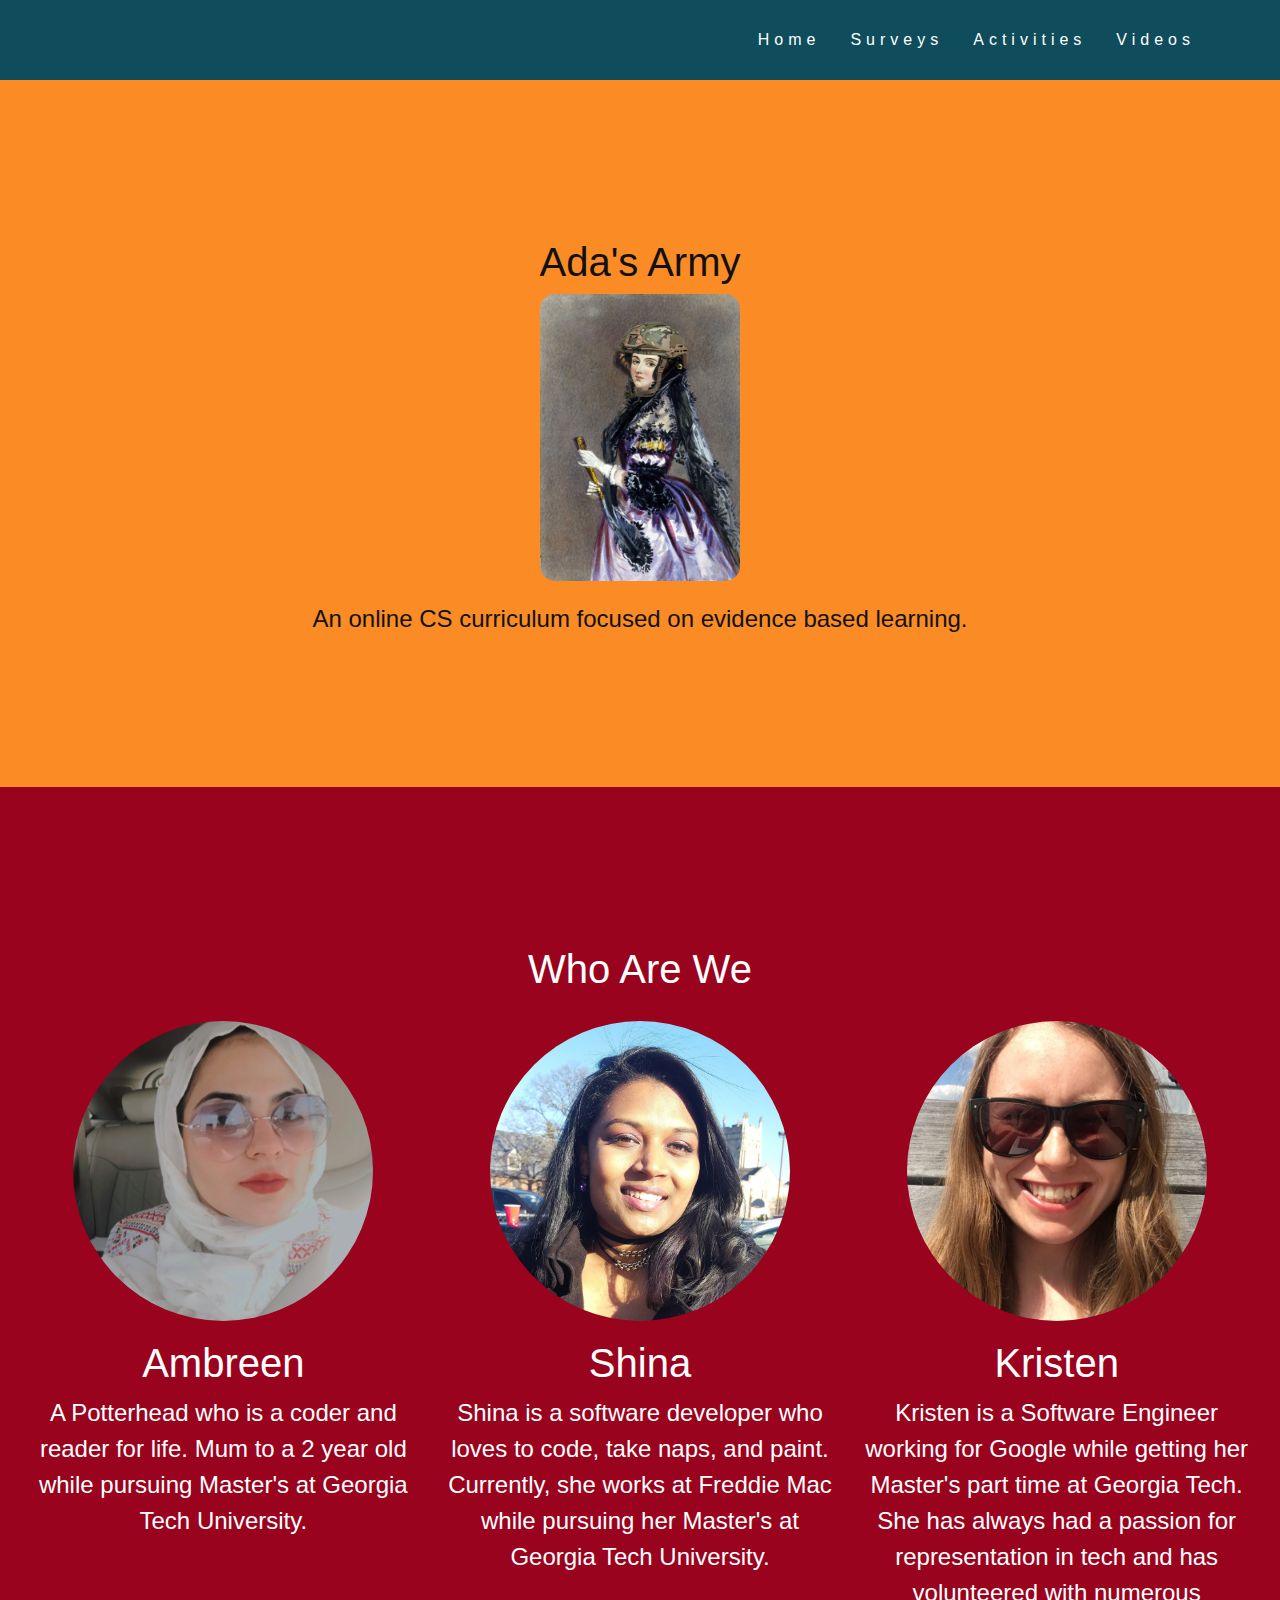
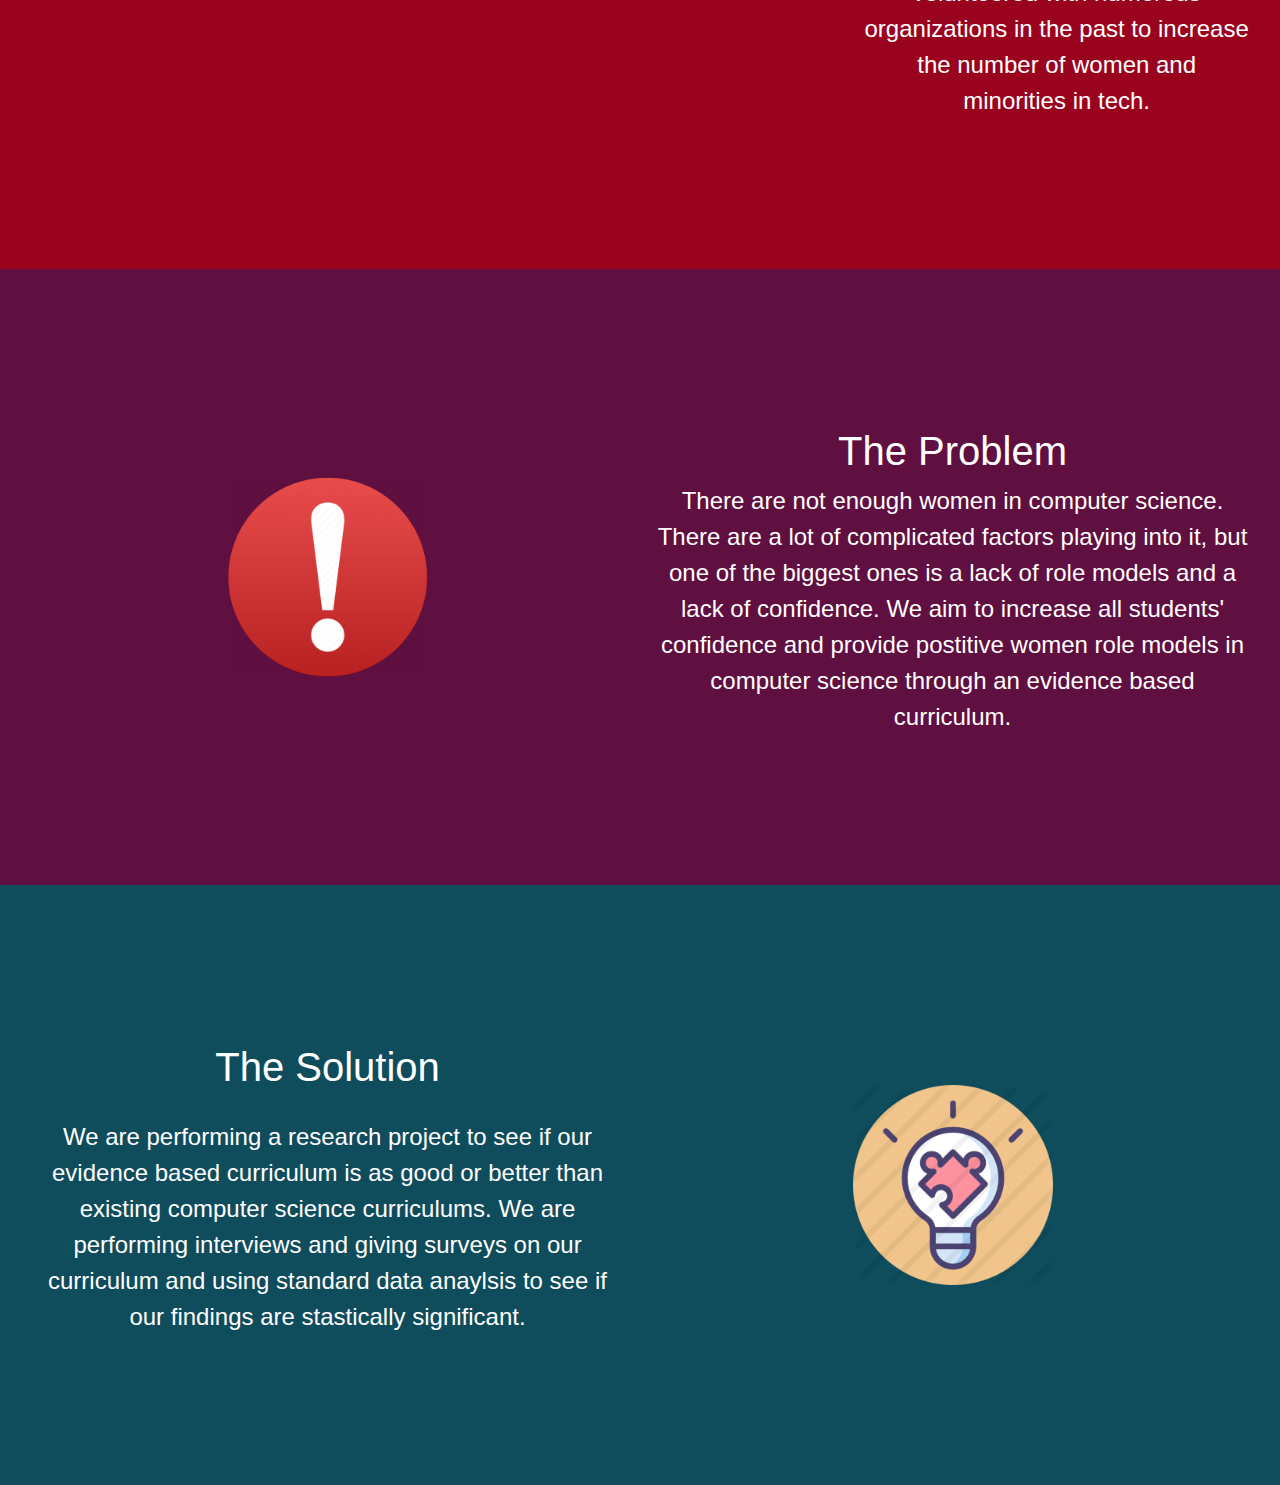
<file: index.html>
<!DOCTYPE html>
<html lang="en">
<head>
  <title>Ada's Army</title>

  <meta charset="utf-8">
  <meta name="viewport" content="width=device-width, initial-scale=1">
  <link rel="stylesheet" href="https://maxcdn.bootstrapcdn.com/bootstrap/3.3.7/css/bootstrap.min.css">
  
  <script src="https://ajax.googleapis.com/ajax/libs/jquery/3.2.1/jquery.min.js"></script>
  <script src="https://maxcdn.bootstrapcdn.com/bootstrap/3.3.7/js/bootstrap.min.js"></script>
  <link rel="stylesheet" href="./style.css">
  <link rel="icon" href="ada.jpg">
</head>
<body>
<!-- Navbar -->
<nav class="navbar navbar-default" style="background-color: #0f4c5c;">
  <div class="container">
    <div class="navbar-header">
      <button type="button" class="navbar-toggle" data-toggle="collapse" data-target="#myNavbar">
        <span class="icon-bar"></span>
        <span class="icon-bar"></span>  
        <span class="icon-bar"></span>                  
      </button>
    </div>
    <div class="collapse navbar-collapse" id="myNavbar">
      <ul class="nav navbar-nav navbar-right">
        <li><a href="./index.html">Home</a></li>
        <li><a href="./surveys.html">Surveys</a></li>
        <li><a href="./activites.html">Activities</a></li>
        <li><a href="./videos.html">Videos</a></li>
      </ul>
    </div>
  </div>
</nav>

<!-- Name/About section-->
<div class="container-fluid bg-2 text-center">
	<div class="row vertical-align">
		<div class="container-fluid text-center">
      		<h2 style="text-align:center"> Ada's Army </h2>
          <img id="ada" src="ada.jpg" class="img-responsive img-rounded">
      		<br>
      		<p class="paragraph" style="text-align:center">An online CS curriculum focused on evidence based learning.</p>
    </div>
  </div>
</div>

<!-- Who Are We section -->
<div class="container-fluid bg-3 text-center">
	<div class="row vertical-align">
		<div class="container-fluid text-center">
      		<h2 style="text-align:center"> Who Are We </h2>
      		<br>
      		<div class="col-sm-4">
      		 	<img id="ambreen" src="ambreen.png" class="img-responsive img-rounded img">
      			<h2 style="text-align:center"> Ambreen </h2>
      			<p class="paragraph" style="text-align:center">A Potterhead who is a coder and reader for life. Mum to a 2 year old while pursuing Master's at Georgia Tech University.</p>
    		</div>
      		<div class="col-sm-4">
      			<img id="shina" src="shina.jpg" class="img-responsive img-rounded img">
      			<h2 style="text-align:center"> Shina </h2>
      			<p class="paragraph" style="text-align:center">Shina is a software developer who loves to code, take naps, and paint. Currently, she works at Freddie Mac while pursuing her Master's at Georgia Tech University.</p>
    		</div>
    		<div class="col-sm-4">
      			<img id="kristen" src="kristen.JPG" class="img-responsive img-rounded img">
      			<h2 style="text-align:center"> Kristen </h2>
      			<p class="paragraph" style="text-align:center">Kristen is a Software Engineer working for Google while getting her Master's part time at Georgia Tech. She has always had a passion for representation in tech and has volunteered with numerous organizations in the past to increase the number of women and minorities in tech.</p>
    		</div>
    	</div>
    </div>
</div>

<!-- Problem section -->
<div class="container-fluid bg-4 text-center">
		<div class="row vertical-align container-fluid text-center">
          <div class="col-sm-6">
            <img src="problem.png" class="img-responsive img-rounded">
          </div>
          <br>
          <div class="col-sm-6">
            <h2 style="text-align:center"> The Problem </h2>
            <p class="paragraph" style="text-align:center">There are not enough women in computer science. There are a lot of complicated factors playing into it, but one of the biggest ones is a lack of role models and a lack of confidence. We aim to increase all students' confidence and provide postitive women role models in computer science through an evidence based curriculum.</p>
          </div>
    </div>
  </div>
</div>

<!-- Solution section -->
<div class="container-fluid bg-1 text-center">
	<div class="row vertical-align container-fluid text-center">
    <div class="col-sm-6">
        <h2 style="text-align:center"> The Solution </h2>
        <br>
        <p class="paragraph" style="text-align:center">We are performing a research project to see if our evidence based curriculum is as good or better than existing computer science curriculums. We are performing interviews and giving surveys on our curriculum and using standard data anaylsis to see if our findings are stastically significant.</p>
      </div>
    <div class="col-sm-6">
      <img src="solution.png" class="img-responsive img-rounded icons">
    </div>
  </div>
</div>
</body>
</html>
</file>
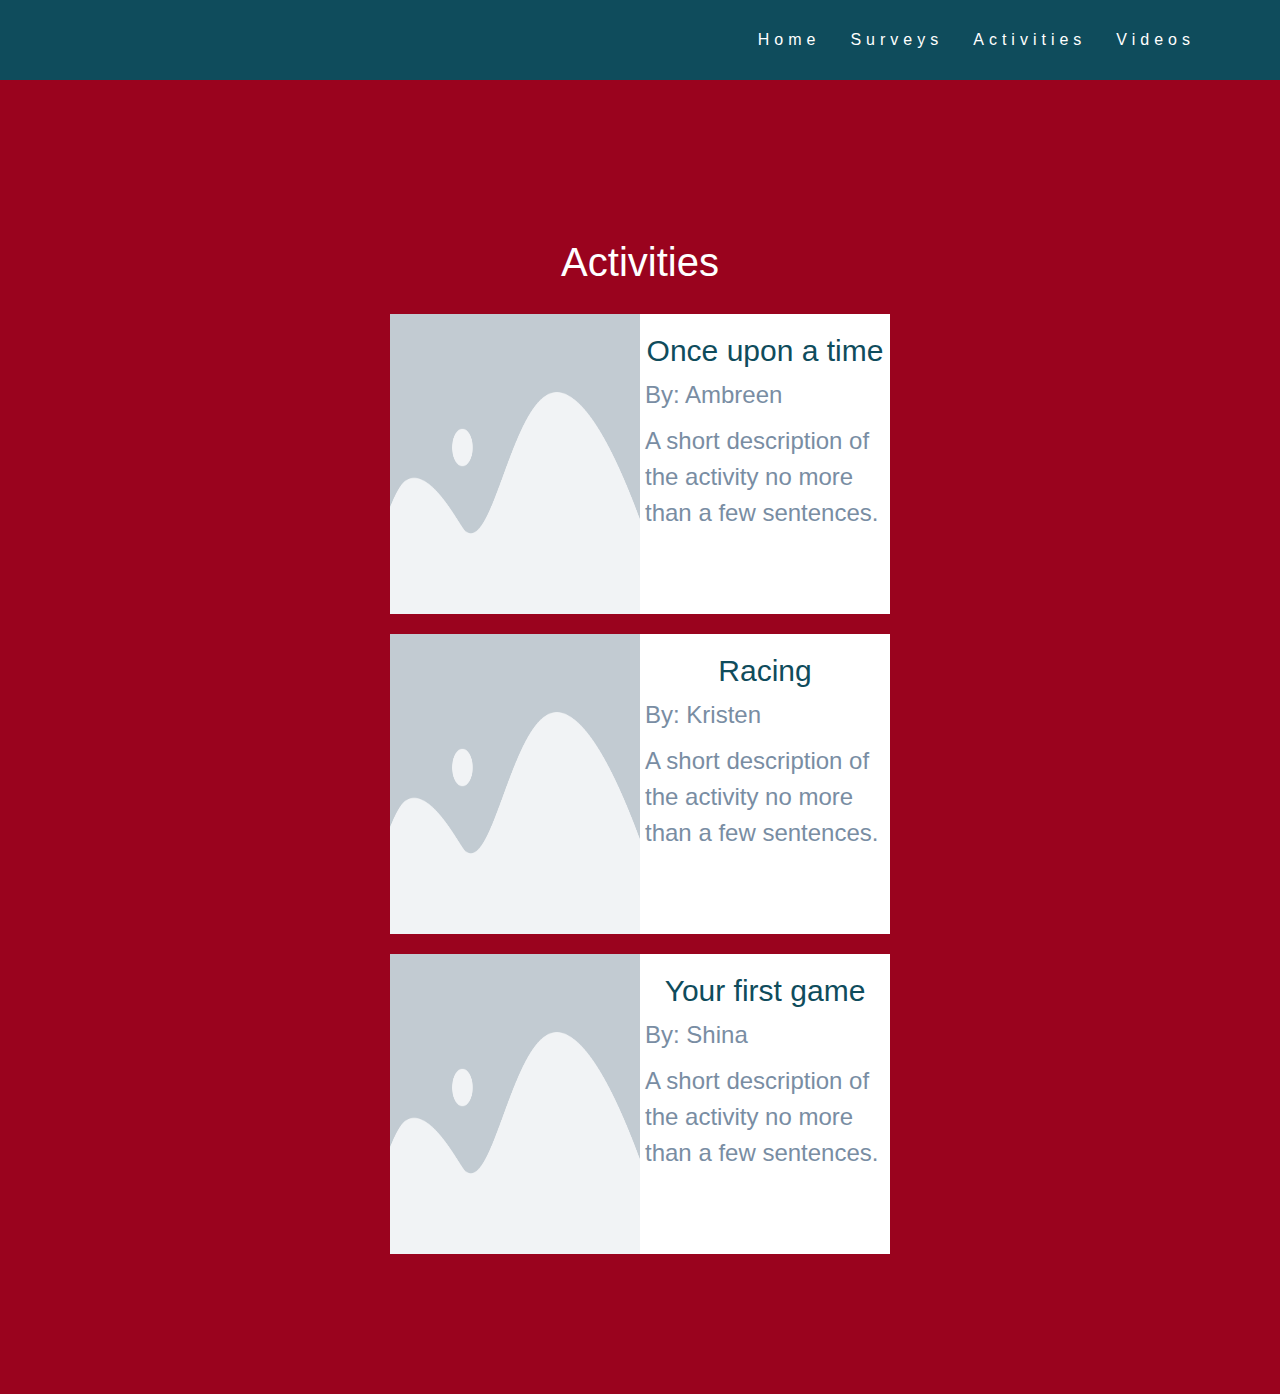
<file: activites.html>
<!DOCTYPE html>
<html lang="en">
<head>
  <title>Ada's Army Videos</title>

  <meta charset="utf-8">
  <meta name="viewport" content="width=device-width, initial-scale=1">
  <link rel="stylesheet" href="https://maxcdn.bootstrapcdn.com/bootstrap/3.3.7/css/bootstrap.min.css">
  
  <script src="https://ajax.googleapis.com/ajax/libs/jquery/3.2.1/jquery.min.js"></script>
  <script src="https://maxcdn.bootstrapcdn.com/bootstrap/3.3.7/js/bootstrap.min.js"></script>
  <link rel="stylesheet" href="./style.css">
  <link rel="icon" href="ada.jpg">
</head>
<body>
<!-- Navbar -->
<nav class="navbar navbar-default" style="background-color: #0f4c5c;">
  <div class="container">
    <div class="navbar-header">
      <button type="button" class="navbar-toggle" data-toggle="collapse" data-target="#myNavbar">
        <span class="icon-bar"></span>
        <span class="icon-bar"></span>  
        <span class="icon-bar"></span>                  
      </button>
    </div>
    <div class="collapse navbar-collapse" id="myNavbar">
      <ul class="nav navbar-nav navbar-right">
        <li><a href="./index.html">Home</a></li>
        <li><a href="./surveys.html">Surveys</a></li>
        <li><a href="./activites.html">Activities</a></li>
        <li><a href="./videos.html">Videos</a></li>
      </ul>
    </div>
  </div>
</nav>

<!-- Activities section-->
<div class="container-fluid bg-3 text-center">
	<div class="row vertical-align">
		<div class="container-fluid text-center">
      		<h2 style="text-align:center"> Activities </h2>
      		<br>
      		<div class="activity-container">
      			<div>
      				<img id="activity1" src="placeholder.png" class="activity-img">
      			</div>
      			<div class="video-description">
      				<h3 style="color:#0f4c5c;">Once upon a time</h3>
      				<p class="paragraph" style="color:#798da3;padding-left:5px">By: Ambreen</p>
      				<p class="paragraph" style="color:#798da3;padding-left:5px">A short description of the activity no more than a few sentences.</p>
      			</div>
      		</div>
      		<br>
      		<div class="activity-container">
      			<div>
      				<img id="activity2" src="placeholder.png" class="activity-img">
      			</div>
      			<div class="video-description">
      				<h3 style="color:#0f4c5c;">Racing</h3>
      				<p class="paragraph" style="color:#798da3;padding-left:5px">By: Kristen</p>
      				<p class="paragraph" style="color:#798da3;padding-left:5px">A short description of the activity no more than a few sentences.</p>
      			</div>
      		</div>
      		<br>
      		<div class="activity-container">
      			<div>
      				<img id="activity3" src="placeholder.png" class="activity-img">
      			</div>
      			<div class="video-description">
      				<h3 style="color:#0f4c5c;">Your first game</h3>
      				<p class="paragraph" style="color:#798da3;padding-left:5px">By: Shina</p>
      				<p class="paragraph" style="color:#798da3;padding-left:5px">A short description of the activity no more than a few sentences.</p>
      			</div>
      		</div>
    </div>
  </div>
</div>
</body>
</html>
</file>
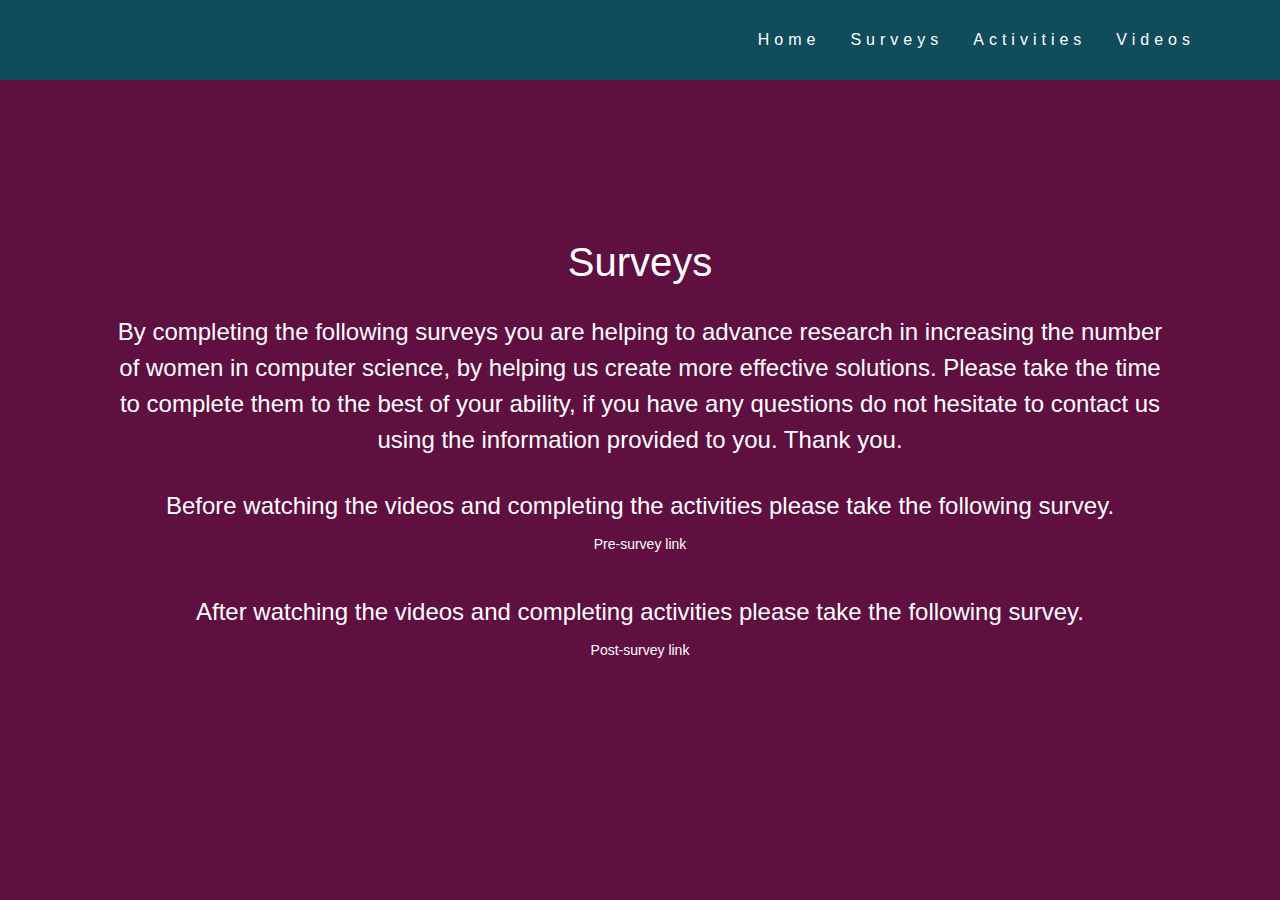
<file: surveys.html>
<!DOCTYPE html>
<html lang="en">
<head>
  <title>Ada's Army Videos</title>

  <meta charset="utf-8">
  <meta name="viewport" content="width=device-width, initial-scale=1">
  <link rel="stylesheet" href="https://maxcdn.bootstrapcdn.com/bootstrap/3.3.7/css/bootstrap.min.css">
  
  <script src="https://ajax.googleapis.com/ajax/libs/jquery/3.2.1/jquery.min.js"></script>
  <script src="https://maxcdn.bootstrapcdn.com/bootstrap/3.3.7/js/bootstrap.min.js"></script>
  <link rel="stylesheet" href="./style.css">
  <link rel="icon" href="ada.jpg">
</head>
<body class="bg-4">
<!-- Navbar -->
<nav class="navbar navbar-default" style="background-color: #0f4c5c;">
  <div class="container">
    <div class="navbar-header">
      <button type="button" class="navbar-toggle" data-toggle="collapse" data-target="#myNavbar">
        <span class="icon-bar"></span>
        <span class="icon-bar"></span>  
        <span class="icon-bar"></span>                  
      </button>
    </div>
    <div class="collapse navbar-collapse" id="myNavbar">
      <ul class="nav navbar-nav navbar-right">
        <li><a href="./index.html">Home</a></li>
        <li><a href="./surveys.html">Surveys</a></li>
        <li><a href="./activites.html">Activities</a></li>
        <li><a href="./videos.html">Videos</a></li>
      </ul>
    </div>
  </div>
</nav>

<!-- Video section-->
<div class="container-fluid bg-4 text-center">
	<div class="row vertical-align">
		<div class="container-fluid text-center">
      		<h2 style="text-align:center"> Surveys </h2>
      		<br>
      		<p class="paragraph" style="text-align:center;padding-left:100px;padding-right:100px">By completing the following surveys you are helping to advance research in increasing the number of women in computer science, by helping us create more effective solutions. Please take the time to complete them to the best of your ability, if you have any questions do not hesitate to contact us using the information provided to you. Thank you.</p>
      		<br>
      		<p class="paragraph" style="text-align:center">Before watching the videos and completing the activities please take the following survey.</p>
      		<a href="./index.html">Pre-survey link</a>
      		<br>
      		<br>
      		<br>
      		<p class="paragraph" style="text-align:center">After watching the videos and completing activities please take the following survey.</p>
      		<a href="./index.html">Post-survey link</a>
    </div>
  </div>
</div>
</body>
</html>
</file>
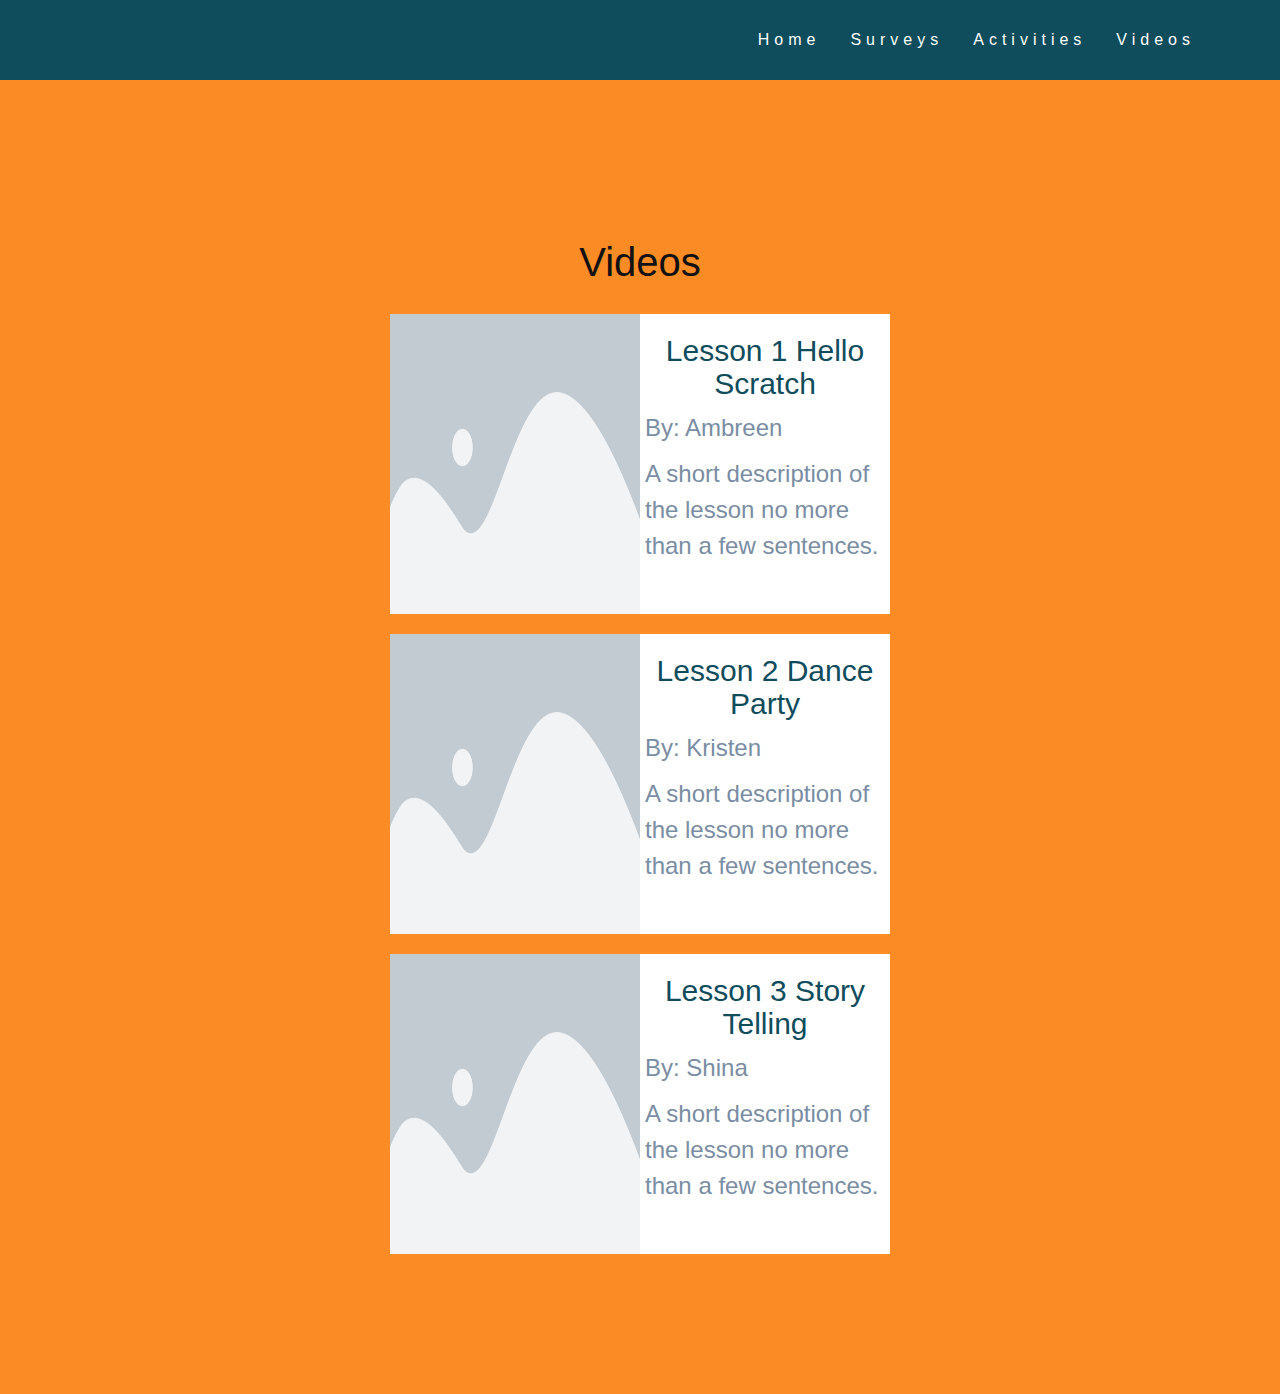
<file: videos.html>
<!DOCTYPE html>
<html lang="en">
<head>
  <title>Ada's Army Videos</title>

  <meta charset="utf-8">
  <meta name="viewport" content="width=device-width, initial-scale=1">
  <link rel="stylesheet" href="https://maxcdn.bootstrapcdn.com/bootstrap/3.3.7/css/bootstrap.min.css">
  
  <script src="https://ajax.googleapis.com/ajax/libs/jquery/3.2.1/jquery.min.js"></script>
  <script src="https://maxcdn.bootstrapcdn.com/bootstrap/3.3.7/js/bootstrap.min.js"></script>
  <link rel="stylesheet" href="./style.css">
  <link rel="icon" href="ada.jpg">
</head>
<body>
<!-- Navbar -->
<nav class="navbar navbar-default" style="background-color: #0f4c5c;">
  <div class="container">
    <div class="navbar-header">
      <button type="button" class="navbar-toggle" data-toggle="collapse" data-target="#myNavbar">
        <span class="icon-bar"></span>
        <span class="icon-bar"></span>  
        <span class="icon-bar"></span>                  
      </button>
    </div>
    <div class="collapse navbar-collapse" id="myNavbar">
      <ul class="nav navbar-nav navbar-right">
        <li><a href="./index.html">Home</a></li>
        <li><a href="./surveys.html">Surveys</a></li>
        <li><a href="./activites.html">Activities</a></li>
        <li><a href="./videos.html">Videos</a></li>
      </ul>
    </div>
  </div>
</nav>

<!-- Video section-->
<div class="container-fluid bg-2 text-center">
	<div class="row vertical-align">
		<div class="container-fluid text-center">
      		<h2 style="text-align:center"> Videos </h2>
      		<br>
      		<div class="video-container">
      			<div>
      				<img id="video1" src="placeholder.png" class="video-img">
      			</div>
      			<div class="video-description">
      				<h3 style="color:#0f4c5c;">Lesson 1 Hello Scratch</h3>
      				<p class="paragraph" style="color:#798da3;padding-left:5px">By: Ambreen</p>
      				<p class="paragraph" style="color:#798da3;padding-left:5px">A short description of the lesson no more than a few sentences.</p>
      			</div>
      		</div>
      		<br>
      		<div class="video-container">
      			<div>
      				<img id="video2" src="placeholder.png" class="video-img">
      			</div>
      			<div class="video-description">
      				<h3 style="color:#0f4c5c;">Lesson 2 Dance Party</h3>
      				<p class="paragraph" style="color:#798da3;padding-left:5px">By: Kristen</p>
      				<p class="paragraph" style="color:#798da3;padding-left:5px">A short description of the lesson no more than a few sentences.</p>
      			</div>
      		</div>
      		<br>
      		<div class="video-container">
      			<div>
      				<img id="video3" src="placeholder.png" class="video-img">
      			</div>
      			<div class="video-description">
      				<h3 style="color:#0f4c5c;">Lesson 3 Story Telling</h3>
      				<p class="paragraph" style="color:#798da3;padding-left:5px">By: Shina</p>
      				<p class="paragraph" style="color:#798da3;padding-left:5px">A short description of the lesson no more than a few sentences.</p>
      			</div>
      		</div>
    </div>
  </div>
</div>
</body>
</html>
</file>
<file: style.css>
@media (min-width: 767px){
	.vertical-align {
		display: flex;
     	align-items: center;
    }
}

@media (min-width: 775px) {
	.sm-col-6 {
		display: flex;
	}
}
a:link {
	color: #ffffff;
	text-decoration: none;
}

a:visited {
	color: #d3d3d3;
	text-decoration: none;
}

a:hover {
	text-decoration: underline;
}

a:active {
    text-decoration: underline;
}

body {
	font-family: 'Helvetica Neue', Helvetica, Arial, sans-serif;
    /*line-height: 1.8;*/
    color: #f5f6f7;
}

h2 { 
	text-align: left;
	font-size: 40px;
}

h3 {
	font-size: 30px;
}

p {
	font-size: 40px;
    line-height: 1.5em;
    font-size: 16px;
  	text-align: left;
}
  
.margin {
	margin-bottom: 45px;
}

.bg-1 { 
	background-color: #0f4c5c; 
    color: #ffffff;
}

.bg-2 { 
	background-color: #fb8b24; 
    color: #111111;
}

.bg-3 { 
    background-color: #9a031e; 
    color: #ffffff;
}

.bg-4 { 
    background-color: #5f0f40; 
    color: #ffffff;
}
  
.container-fluid {
	padding-top: 70px;
    padding-bottom: 70px;
}

.navbar {
	padding-top: 15px;
  	padding-bottom: 15px;
    border: 0;
  	border-radius: 0;
   	margin-bottom: 0;
  	font-size: 12px;
  	letter-spacing: 5px;
}

.navbar-nav  li a:hover {
	color: #a9b3bc !important;
}

.navbar-nav  li a:link {
	color: #ffffff;
}

.navbar-nav  li a:visited {
	color: #ffffff;
}

.img-rounded {
	border-radius: 15px;
	width: 200px;
	display: block;
	margin-left: auto;
	margin-right: auto;
}

.img {
	display: block;
	margin-left: auto;
	margin-right: auto;
	height: 300px;
	width: 300px;
	object-fit: cover;
  	border-radius: 50%;
}

.video-container {
	display: flex;
	margin: auto;
}

.video-img {
	display: block;
	height: 300px;
	width: 250px;
}

.video-description {
	color: #000000;
	background-color: #ffffff;
	width: 250px;
	display: block;
}

.activity-container {
	display: flex;
	margin: auto;
}

.activity-description {
	color: #000000;
	background-color: #ffffff;
	width: 250px;
	display: block;
}

.activity-img {
	display: block;
	height: 300px;
	width: 250px;
}

@media screen and (max-width: 500px) {
	.video-container {
		flex-direction: column;
	}
	.activity-container {
		flex-direction: column;
	}
}

.paragraph {
 	font-size: 24px;
}

.navbar {
	font-size: 16px;
}
</file>
